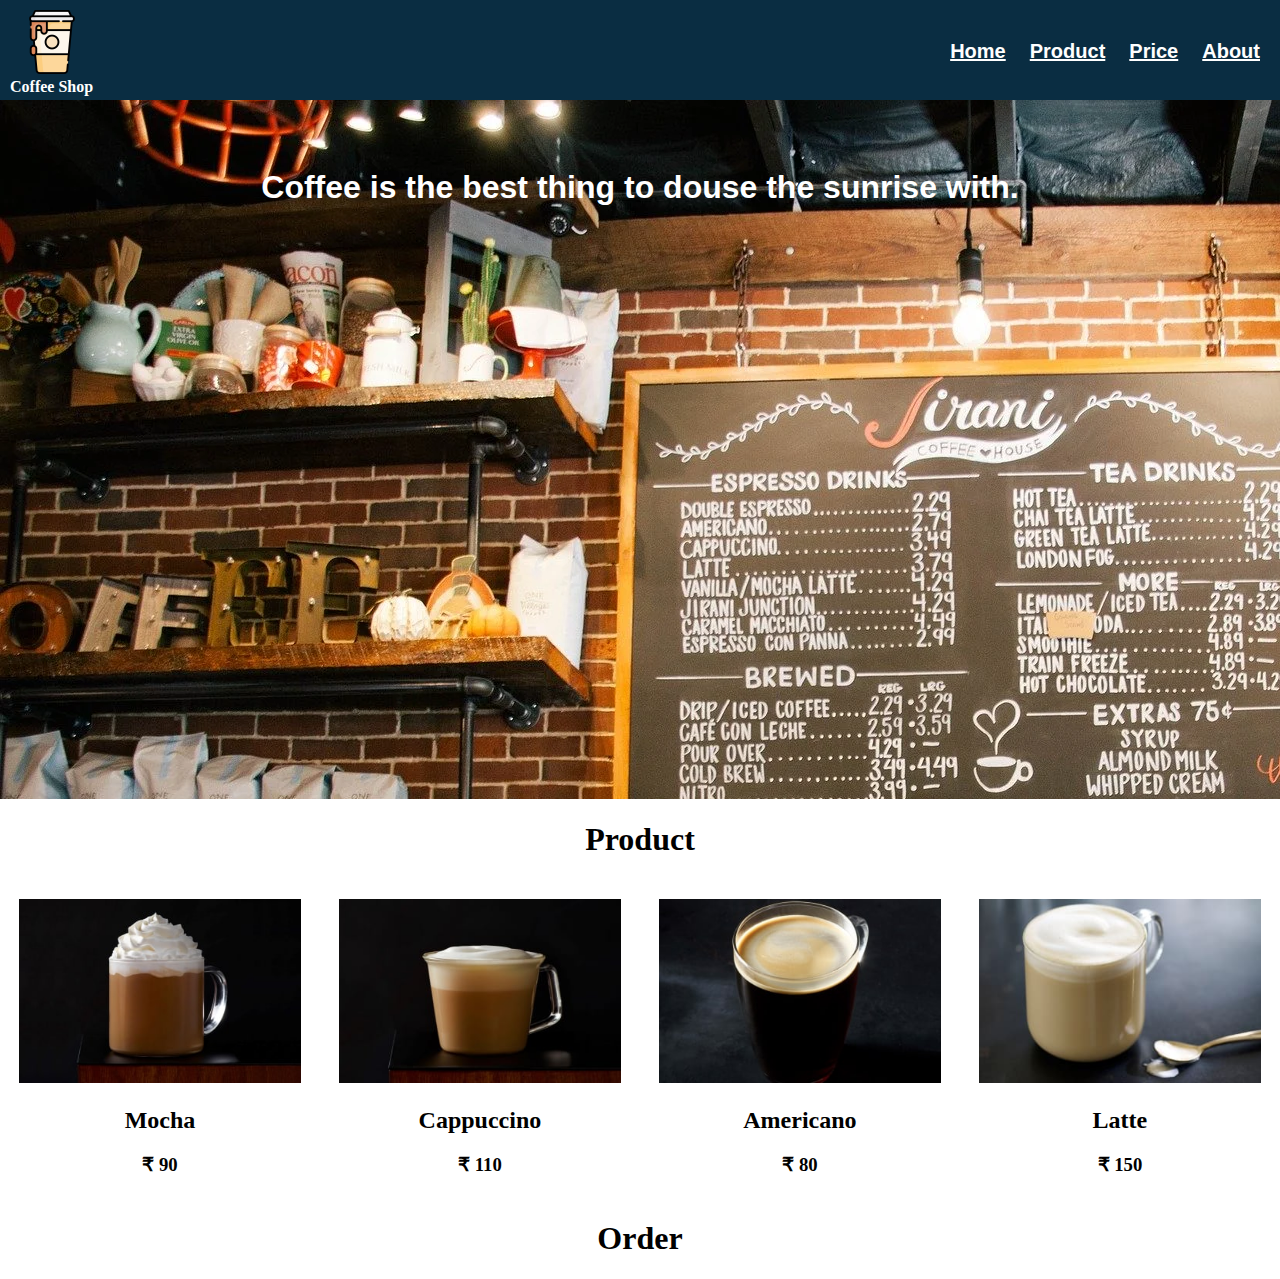
<file: index.html>
<!DOCTYPE html>
<html lang="en">
<head>
    <meta charset="UTF-8">
    <meta http-equiv="X-UA-Compatible" content="IE=edge">
    <meta name="viewport" content="width=device-width, initial-scale=1.0">
    <title>Coffee Shop Project</title>
    <link rel="stylesheet" type="text/css" href="coffeeshop.css">
    <link rel="stylesheet" href="https://cdnjs.cloudflare.com/ajax/libs/font-awesome/6.1.1/css/all.min.css">
</head>
<body>
    <div class="container">
        <header class="coffee-header">
            <div class="div-logo">
                <img src="coffee-logo.webp" alt="">
                <span class="logo-text">Coffee Shop</span>

            </div>
            <nav class="coffee-nav">
                <a href="#">Home</a>
                <a href="#">Product</a>
                <a href="#">Price</a>
                <a href="#">About</a>
            </nav>
        </header>
        <div class="site-content">
            <div class="image-content">
                <h1 class="quote">Coffee is the best thing to douse the sunrise with.</h1>
            </div>
            <div class="card-list">
                <h1 id="product">Product</h1>
                <div class="card">
                    <img src="mocha-image.png">
                    <div>
                        <h2>Mocha</h2>
                        <h3>&#8377; 90</h3>
                    </div>
                </div>
                <div class="card">
                    <img src="cappuccino-image.png">
                    <div>
                        <h2>Cappuccino</h2>
                        <h3>&#8377; 110</h3>
                    </div>
                </div>
                <div class="card">
                    <img src="americano-image.png">
                    <div>
                        <h2>Americano</h2>
                        <h3>&#8377; 80</h3>
                    </div>
                </div>
                <div class="card">
                    <img src="latte-image.png">
                    <div>
                        <h2>Latte</h2>
                        <h3>&#8377; 150</h3>
                    </div>
                </div>
            </div>
            <div class="order-section">
                <h1 id="order">Order</h1>
                <!-- form.123formbuilder.com script begins here --><script type="text/javascript" defer src="https://form.123formbuilder.com/embed/6187965.js" data-role="form" data-default-width="650px"></script><!-- form.123formbuilder.com script ends here -->
                </form>
            </div>
        </div>
    </div>
</body>
</html>
</file>
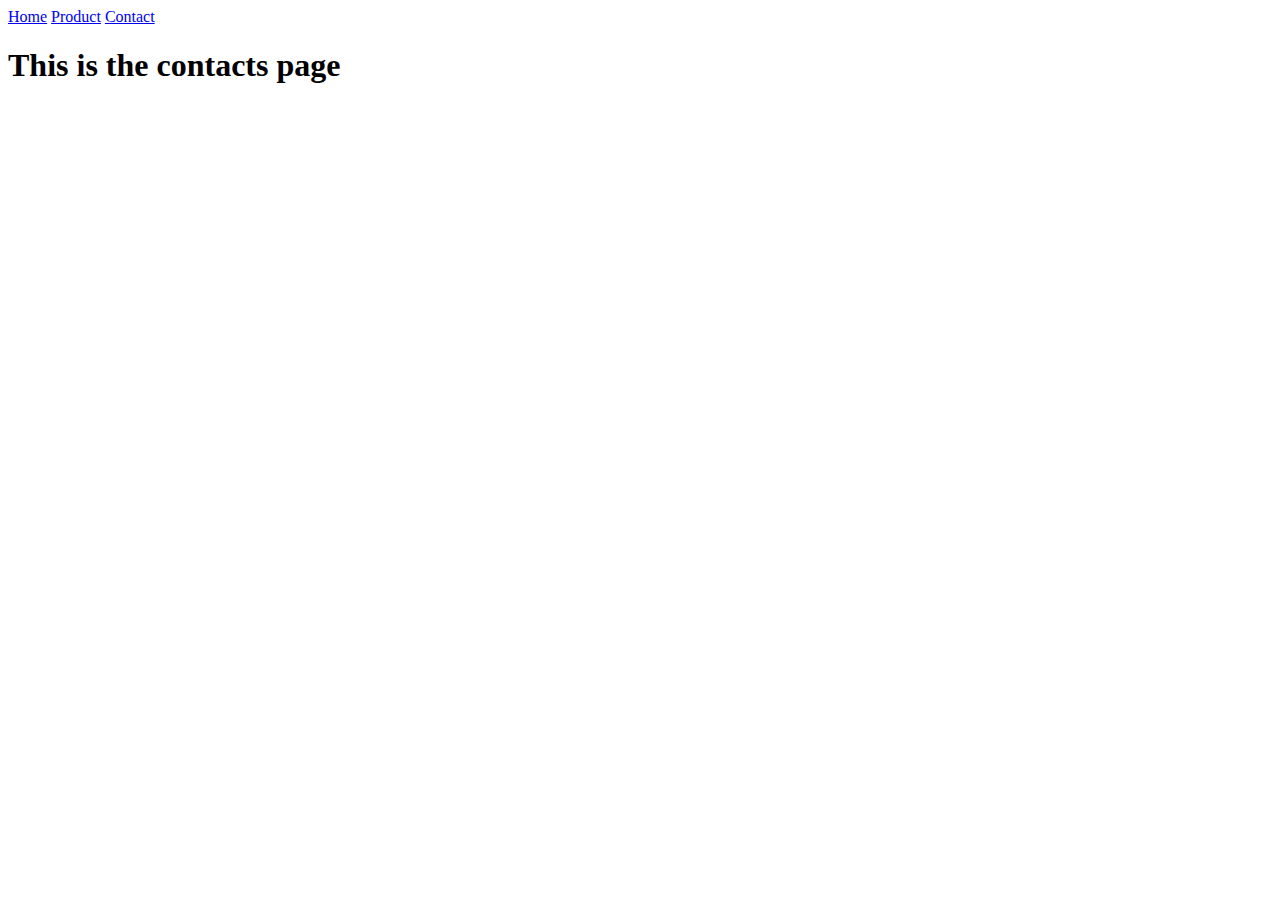
<file: contacts.html>
<!DOCTYPE html>
<html lang="en">
<head>
    <meta charset="UTF-8">
    <meta http-equiv="X-UA-Compatible" content="IE=edge">
    <meta name="viewport" content="width=device-width, initial-scale=1.0">
    <title></title>
</head>
<body>
    <nav>
        <a href="index.html">Home</a>
        <a href="product.html">Product</a>
        <a href="contacts.html">Contact</a>
    </nav>
    <h1> This is the contacts page </h1>
</body>
</html>
</file>
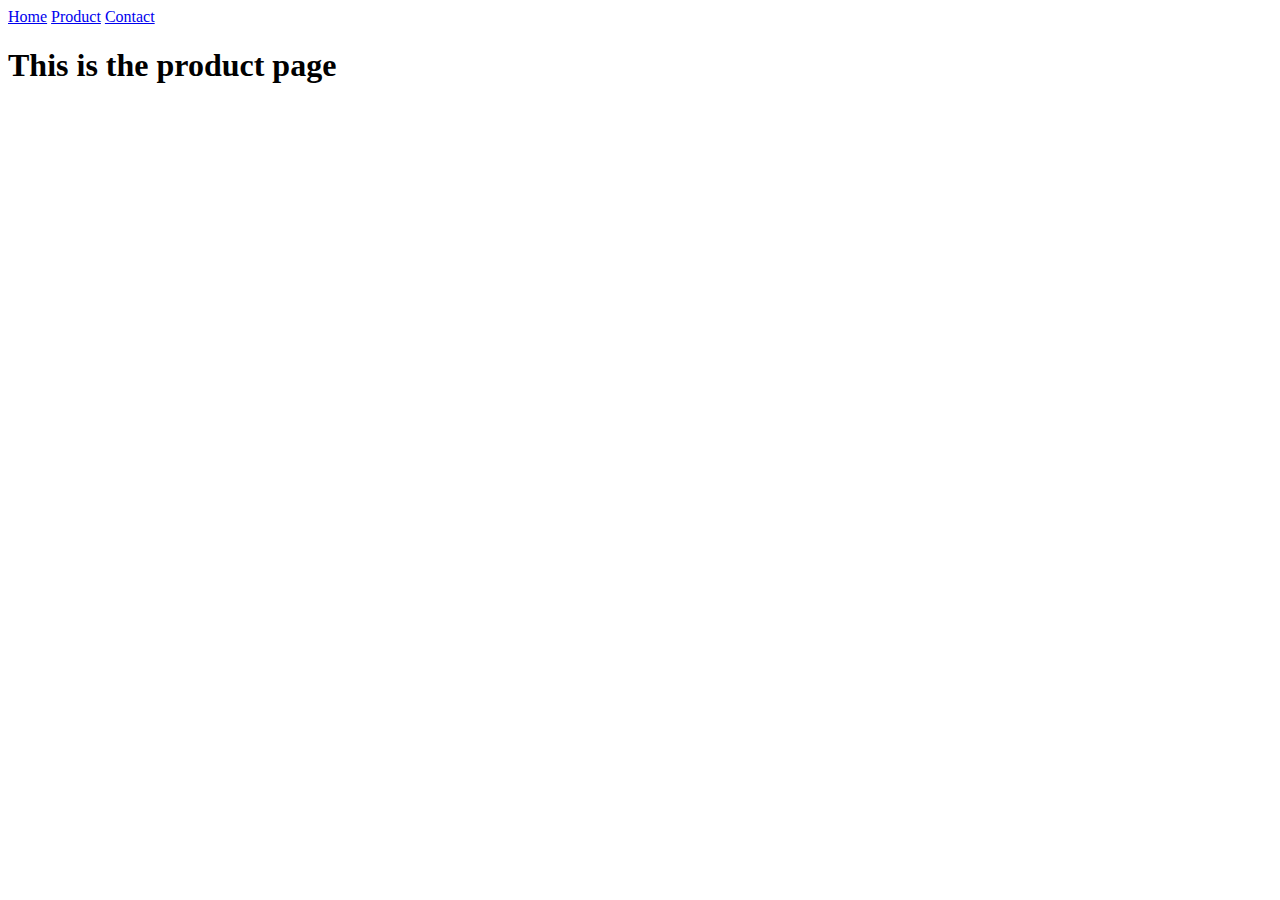
<file: product.html>
<!DOCTYPE html>
<html lang="en">
<head>
    <meta charset="UTF-8">
    <meta http-equiv="X-UA-Compatible" content="IE=edge">
    <meta name="viewport" content="width=device-width, initial-scale=1.0">
    <title></title>
</head>
<body>
    <nav>
        <a href="index.html">Home</a>
        <a href="product.html">Product</a>
        <a href="contacts.html">Contact</a>
    </nav>
    <h1>This is the product page</h1>
</body>
</html>
</file>
<file: coffeeshop.css>
body{
    margin: 0px;
}
.coffee-header{
    position: fixed;
    left: 0px;
    right: 0px;
    height: 100px;
    width: 100%;
    background-color: #0a2d42;
z-index: 100;
}

.div-logo{
    height: 100%;
    text-align: center;
    margin: 10px;
    float: left;
}

.logo-text{
    display: block;
    font-family: Helvetica Neue;
    font-weight: bold;
    color: white;
}

.coffee-nav{
    float: right;
    height: 100%;
}

.coffee-nav a{
    color: white;
    font-size: 20px;
    font-weight: 700;
    font-family: Arial, Helvetica, sans-serif;
    padding-right: 20px;
    padding-top: 12%;
    display: inline-block;
}

.site-content{
    position: absolute;
    top: 78px;
    width: 100%;
}
.image-content{
    background-image: url("background-image.webp");
    height: 700px;
    width: 100%;
    text-align: center;
}

.quote{
    color: white;
    font-family: Arial, Helvetica, sans-serif;
    position: relative;
    top: 10%;
}

.card-list{
    width: 100%;

}

#product{
    text-align: center;
}

.card{
    width: 22%;
    padding: 1.5%;
    height: 300px;
    float: left;
    text-align: center;
}

.card img{
    width: 100%;
}

.order-section{
    line-height: 40px;
    width: 100%;
}

#order{
    padding: auto;
    text-align: center;
}

.form{
    width: 200px;
    margin:0 auto;
}

.form input{
    padding: 10px;
    margin: 10px;
}
</file>
